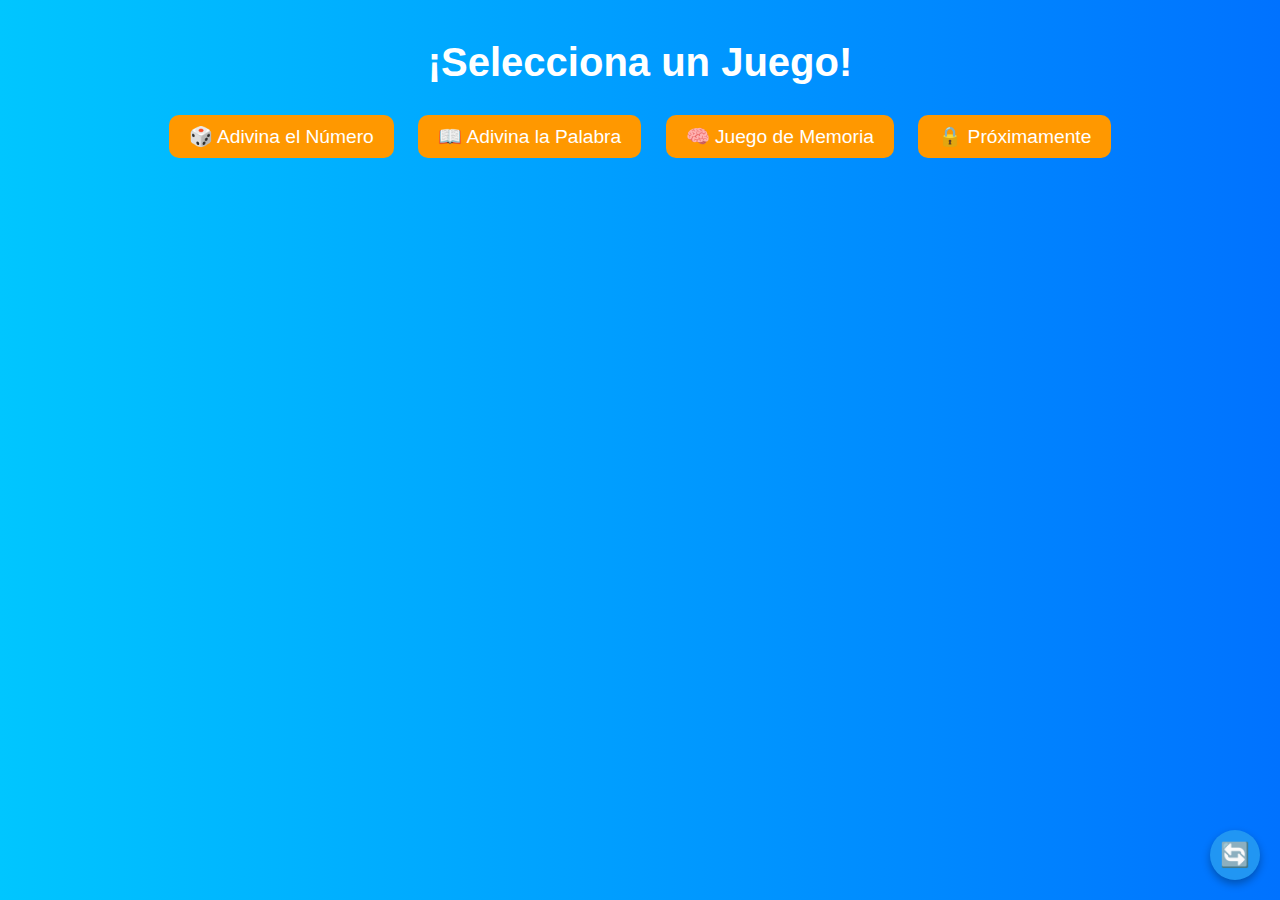
<file: index.html>
<!DOCTYPE html>
<html lang="en">
<head>
  <meta charset="UTF-8">
  <meta name="viewport" content="width=device-width, initial-scale=1.0">
  <title>Pantalla Principal</title>
  <link rel="stylesheet" href="style.css">
</head>
<body>
  <div id="main-screen" class="screen active">
    <h1>¡Selecciona un Juego!</h1>
    <div class="menu">
      <button onclick="window.location.href='adivina-numero.html'">🎲 Adivina el Número</button>
      <button onclick="window.location.href='adivina-palabra.html'">📖 Adivina la Palabra</button>
      <button onclick="window.location.href='juego-memoria.html'">🧠 Juego de Memoria</button>
      <button onclick="changeView('coming-soon')">🔒 Próximamente</button>
    </div>
  </div>

  <div id="coming-soon" class="screen">
    <h1>🔒 Juegos Próximamente</h1>
    <p>Estamos trabajando en más juegos para ti.</p>
    <button onclick="changeView('main-screen')">⬅️ Volver</button>
  </div>

  <div class="floating-button" onclick="reloadPage()">🔄</div>

  <script src="main.js"></script>

  <!-- Registrar el Service Worker -->
  <script>
    if ('serviceWorker' in navigator) {
      window.addEventListener('load', () => {
        navigator.serviceWorker.register('sw.js').then(reg => {
          console.log('Service Worker registrado con éxito:', reg);
        }).catch(err => {
          console.error('Error al registrar el Service Worker:', err);
        });
      });
    }
  </script>
</body>
</html>
</file>
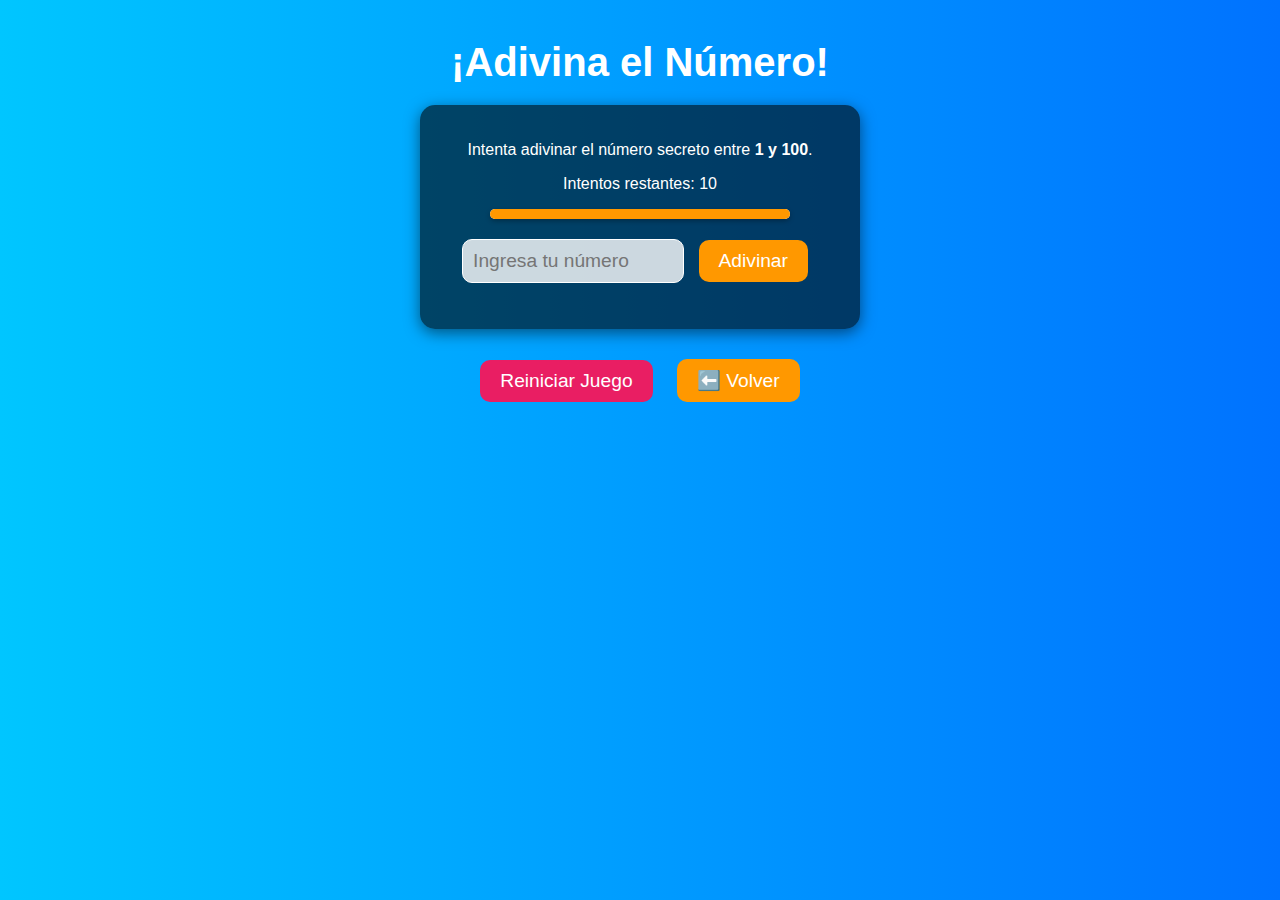
<file: adivina-numero.html>
<!DOCTYPE html>
<html lang="en">
<head>
  <meta charset="UTF-8">
  <meta name="viewport" content="width=device-width, initial-scale=1.0">
  <title>Adivina el Número</title>
  <link rel="stylesheet" href="adivina-numero.css">
</head>
<body>

  <!-- Pantalla del Juego "Adivina el Número" -->
  <div id="guess-game" class="screen active">
    <h1>¡Adivina el Número!</h1>
    <div class="game-container">
      <p>Intenta adivinar el número secreto entre <strong>1 y 100</strong>.</p>
      <p class="attempts">Intentos restantes: <span id="attempts">10</span></p>
      <div class="attempt-bar">
        <div id="progress-bar"></div>
      </div>
      <input type="number" id="guess" min="1" max="100" placeholder="Ingresa tu número">
      <button id="check-btn" onclick="checkGuess()">Adivinar</button>
      <p class="message" id="message" aria-live="polite"></p>
    </div>
    <button class="reset" onclick="resetGame()">Reiniciar Juego</button>
    <button onclick="window.location.href='index.html'">⬅️ Volver</button>
  </div>

  <script src="adivina-numero.js"></script>
</body>
</html>
</file>
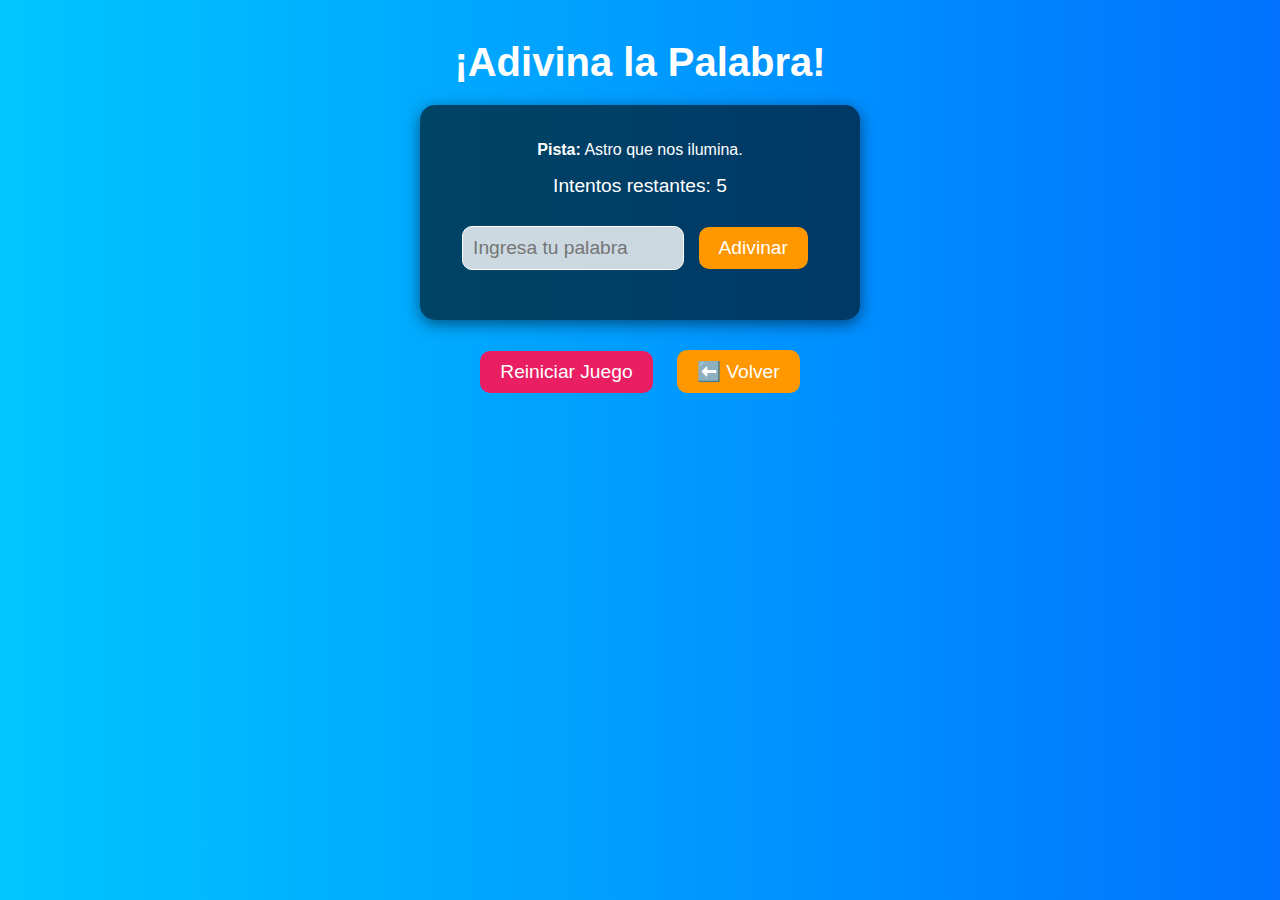
<file: adivina-palabra.html>
<!DOCTYPE html>
<html lang="en">
<head>
  <meta charset="UTF-8">
  <meta name="viewport" content="width=device-width, initial-scale=1.0">
  <title>Adivina la Palabra</title>
  <link rel="stylesheet" href="adivina-palabra.css">
</head>
<body>

  <!-- Pantalla del Juego "Adivina la Palabra" -->
  <div id="guess-word-game" class="screen active">
    <h1>¡Adivina la Palabra!</h1>
    <div class="game-container">
      <p><strong>Pista:</strong> <span id="word-hint">Esta es la pista</span></p>
      <p class="attempts">Intentos restantes: <span id="word-attempts">5</span></p>
      <input type="text" id="word-guess" placeholder="Ingresa tu palabra">
      <button id="word-check-btn" onclick="checkWordGuess()">Adivinar</button>
      <p class="message" id="word-message" aria-live="polite"></p>
    </div>
    <button class="reset" onclick="resetWordGame()">Reiniciar Juego</button>
    <button onclick="window.location.href='index.html'">⬅️ Volver</button>
  </div>

  <script src="adivina-palabra.js"></script>
</body>
</html>
</file>
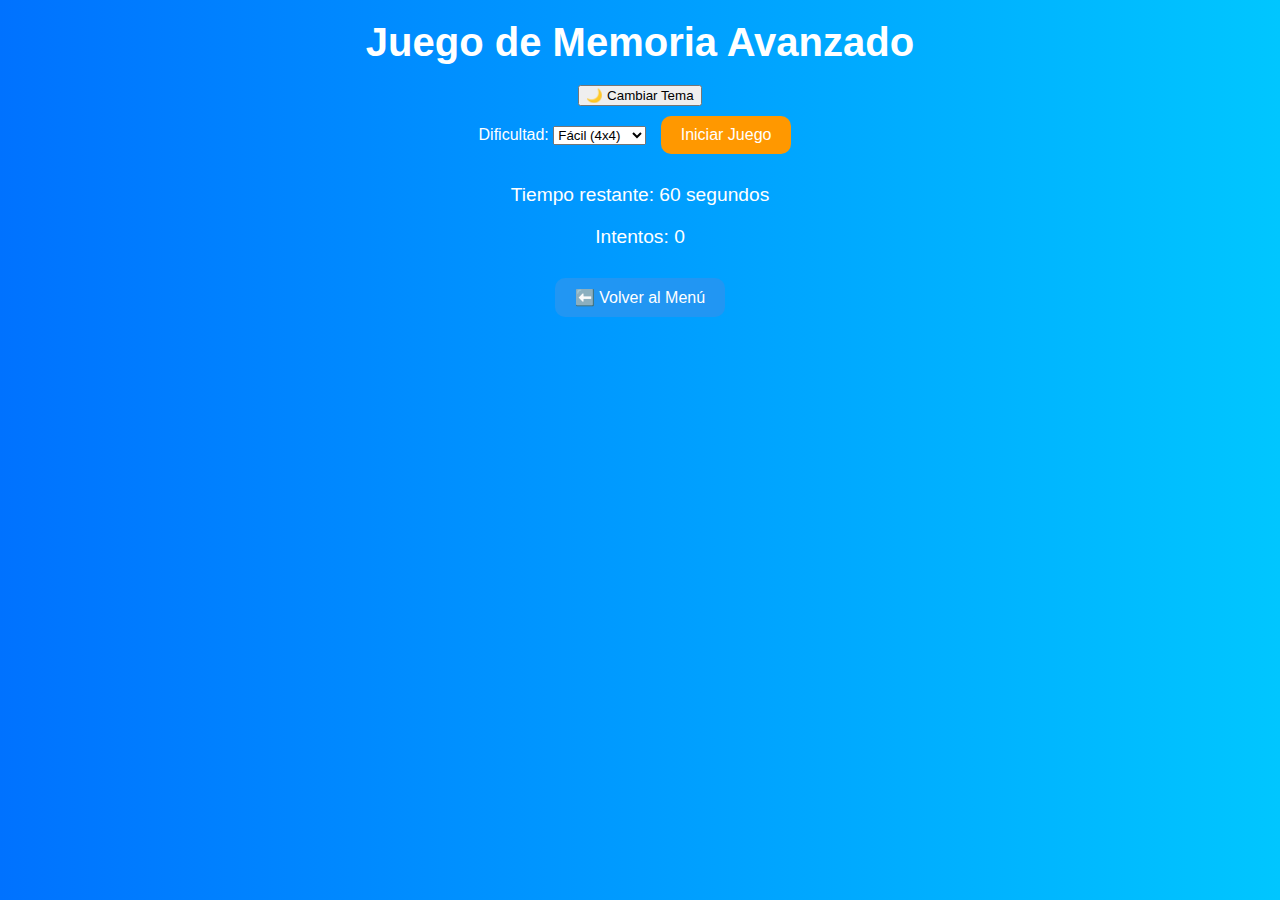
<file: juego-memoria.html>
<!DOCTYPE html>
<html lang="es">
<head>
    <meta charset="UTF-8">
    <meta name="viewport" content="width=device-width, initial-scale=1.0">
    <title>Juego de Memoria Avanzado</title>
    <link rel="stylesheet" href="memory-game.css">
</head>
<body>
    <header>
        <h1>Juego de Memoria Avanzado</h1>
        <button id="toggleTheme">🌙 Cambiar Tema</button>
    </header>

    <main>
        <div class="controls">
            <label for="difficulty">Dificultad:</label>
            <select id="difficulty">
                <option value="easy">Fácil (4x4)</option>
                <option value="medium">Medio (6x6)</option>
                <option value="hard">Difícil (8x8)</option>
            </select>
            <button id="startGame">Iniciar Juego</button>
        </div>

        <div class="stats">
            <p>Tiempo restante: <span id="timer">60</span> segundos</p>
            <p>Intentos: <span id="attempts">0</span></p>
        </div>

        <div id="gameBoard" class="game-board"></div>
    </main>
    
      <div class="controls">
  <button class="back" onclick="window.location.href='index.html'">⬅️ Volver al Menú</button>
</div>

    <script src="memory-game.js"></script>
</body>
</html>
</file>
<file: style.css>
body {
  font-family: 'Arial', sans-serif;
  text-align: center;
  background: linear-gradient(to right, #00c6ff, #0072ff); /* Fondo de gradiente */
  color: white;
  margin: 0;
  padding: 0;
}

h1 {
  font-size: 2.5em;
  margin: 20px 0;
}

.menu button {
  font-size: 1.2em;
  padding: 10px 20px;
  margin: 10px;
  border: none;
  border-radius: 10px;
  background-color: #ff9800;
  color: white;
  cursor: pointer;
  transition: 0.3s ease;
}

.menu button:hover {
  background-color: #f57c00;
}

.floating-button {
  position: fixed;
  bottom: 20px;
  right: 20px;
  width: 50px;
  height: 50px;
  background-color: #2196f3; /* Azul */
  color: white;
  font-size: 24px;
  border-radius: 50%;
  display: flex;
  justify-content: center;
  align-items: center;
  box-shadow: 0px 4px 8px rgba(0, 0, 0, 0.3);
  cursor: pointer;
  transition: all 0.3s ease;
}

.floating-button:hover {
  background-color: #1976d2; /* Azul oscuro */
  transform: scale(1.1); /* Efecto de agrandamiento */
}

.screen {
  display: none;
  padding: 20px;
}

.screen.active {
  display: block;
}

/* Estilos comunes */
button {
  font-size: 1.2em;
  padding: 10px 20px;
  margin: 10px;
  border: none;
  border-radius: 10px;
  background-color: #ff9800;
  color: white;
  cursor: pointer;
  transition: 0.3s ease;
}

button:hover {
  background-color: #f57c00;
}

button:disabled {
  background-color: gray;
  cursor: not-allowed;
}

button.reset {
  background-color: #e91e63;
}

button.reset:hover {
  background-color: #c2185b;
}
</file>
<file: adivina-numero.css>
body {
  font-family: 'Arial', sans-serif;
  text-align: center;
  background: linear-gradient(to right, #00c6ff, #0072ff); /* Fondo de gradiente */
  color: white;
  margin: 0;
  padding: 0;
}

h1 {
  font-size: 2.5em;
  margin: 20px 0;
}

.game-container {
  background: rgba(0, 0, 0, 0.6);
  padding: 20px;
  margin: 20px auto;
  border-radius: 15px;
  width: 90%;
  max-width: 400px;
  box-shadow: 0 4px 15px rgba(0, 0, 0, 0.5);
}

input {
  font-size: 1.2em;
  padding: 10px;
  width: 80%;
  max-width: 200px;
  border: 1px solid #fff;
  border-radius: 10px;
  margin: 10px 0;
  outline: none;
  background: rgba(255, 255, 255, 0.8);
}

button {
  font-size: 1.2em;
  padding: 10px 20px;
  margin: 10px;
  border: none;
  border-radius: 10px;
  background-color: #ff9800;
  color: white;
  cursor: pointer;
  transition: 0.3s ease;
}

button:hover {
  background-color: #f57c00;
}

button:disabled {
  background-color: gray;
  cursor: not-allowed;
}

button.reset {
  background-color: #e91e63;
}

button.reset:hover {
  background-color: #c2185b;
}

.screen {
  display: none;
  padding: 20px;
}

.screen.active {
  display: block;
}

.attempt-bar {
  background: white;
  height: 10px;
  border-radius: 5px;
  overflow: hidden;
  margin: 10px auto;
  width: 90%;
  max-width: 300px;
  box-shadow: 0 2px 5px rgba(0, 0, 0, 0.3);
}

.attempt-bar div {
  height: 100%;
  background: #ff9800;
  width: 100%;
  transition: width 0.3s ease-in-out;
}
</file>
<file: adivina-palabra.css>
body {
  font-family: 'Arial', sans-serif;
  text-align: center;
  background: linear-gradient(to right, #00c6ff, #0072ff); /* Fondo de gradiente */
  color: white;
  margin: 0;
  padding: 0;
}

h1 {
  font-size: 2.5em;
  margin: 20px 0;
}

.game-container {
  background: rgba(0, 0, 0, 0.6);
  padding: 20px;
  margin: 20px auto;
  border-radius: 15px;
  width: 90%;
  max-width: 400px;
  box-shadow: 0 4px 15px rgba(0, 0, 0, 0.5);
}

input {
  font-size: 1.2em;
  padding: 10px;
  width: 80%;
  max-width: 200px;
  border: 1px solid #fff;
  border-radius: 10px;
  margin: 10px 0;
  outline: none;
  background: rgba(255, 255, 255, 0.8);
}

button {
  font-size: 1.2em;
  padding: 10px 20px;
  margin: 10px;
  border: none;
  border-radius: 10px;
  background-color: #ff9800;
  color: white;
  cursor: pointer;
  transition: 0.3s ease;
}

button:hover {
  background-color: #f57c00;
}

button:disabled {
  background-color: gray;
  cursor: not-allowed;
}

button.reset {
  background-color: #e91e63;
}

button.reset:hover {
  background-color: #c2185b;
}

.screen {
  display: none;
  padding: 20px;
}

.screen.active {
  display: block;
}

.message {
  font-size: 1.2em;
  margin: 20px 0;
  line-height: 1.5;
}

.winner {
  font-size: 1.5em;
  font-weight: bold;
  color: #4caf50;
}

.loser {
  font-size: 1.5em;
  font-weight: bold;
  color: #f44336;
}

.attempts {
  font-size: 1.2em;
  margin-top: 10px;
}
</file>
<file: memory-game.css>
/* Variables de tema */
:root {
  --primary-color: #0072ff;
  --secondary-color: #00c6ff;
  --accent-color: #ff9800;
  --success-color: #28a745;
  --danger-color: #ff5733;
  --text-light: #fff;
  --text-dark: #333;
}

/* Estilo base */
body {
  font-family: 'Arial', sans-serif;
  background: linear-gradient(to right, var(--primary-color), var(--secondary-color));
  color: var(--text-light);
  margin: 0;
  text-align: center;
  display: flex;
  flex-direction: column;
  align-items: center;
  min-height: 100vh;
}

h1 {
  font-size: 2.5em;
  margin: 20px 0;
}

p {
  font-size: 1.2em;
  margin-bottom: 20px;
}

/* Botón volver */
.controls {
  margin-bottom: 20px;
}

.controls button {
  font-size: 1em;
  padding: 10px 20px;
  margin: 10px;
  border: none;
  border-radius: 10px;
  background-color: var(--accent-color);
  color: var(--text-light);
  cursor: pointer;
  transition: 0.3s ease;
}

.controls button:hover {
  background-color: var(--danger-color);
}

.controls button.back {
  background-color: #2196f3; /* Azul */
}

.controls button.back:hover {
  background-color: #1976d2; /* Azul oscuro */
}

/* Tablero del juego */
.game-board {
  display: grid;
  gap: 10px;
  justify-content: center;
  margin: 0 auto;
  max-width: 90%;
  flex-grow: 1;
}

.game-board.easy {
  grid-template-columns: repeat(4, 1fr);
}

.game-board.medium {
  grid-template-columns: repeat(6, 1fr);
}

.game-board.hard {
  grid-template-columns: repeat(8, 1fr);
}

/* Tarjetas */
.card {
  position: relative;
  width: 100%;
  padding-top: 100%; /* Proporción cuadrada */
  background-color: var(--accent-color);
  border-radius: 10px;
  cursor: pointer;
  transition: transform 0.3s, background-color 0.3s;
}

.card .card-content {
  position: absolute;
  top: 0;
  left: 0;
  right: 0;
  bottom: 0;
  display: flex;
  justify-content: center;
  align-items: center;
  font-size: 2em;
  color: var(--text-light);
  backface-visibility: hidden;
  transform: rotateY(180deg);
  background-color: var(--primary-color);
  border-radius: 10px;
}

.card.flipped .card-content {
  transform: rotateY(0);
}

.card.matched {
  background-color: var(--success-color);
  pointer-events: none;
}

/* Responsividad */
@media (max-width: 768px) {
  h1 {
    font-size: 2em;
  }

  p {
    font-size: 1em;
  }

  .controls button {
    font-size: 0.9em;
    padding: 8px 16px;
  }

  .game-board {
    gap: 8px;
  }

  .card {
    padding-top: 90%;
  }

  .card .card-content {
    font-size: 1.5em;
  }
}

@media (max-width: 480px) {
  h1 {
    font-size: 1.5em;
  }

  p {
    font-size: 0.9em;
  }

  .controls button {
    font-size: 0.8em;
    padding: 6px 12px;
  }

  .game-board {
    gap: 5px;
  }

  .card {
    padding-top: 80%;
  }

  .card .card-content {
    font-size: 1.2em;
  }
}
</file>
